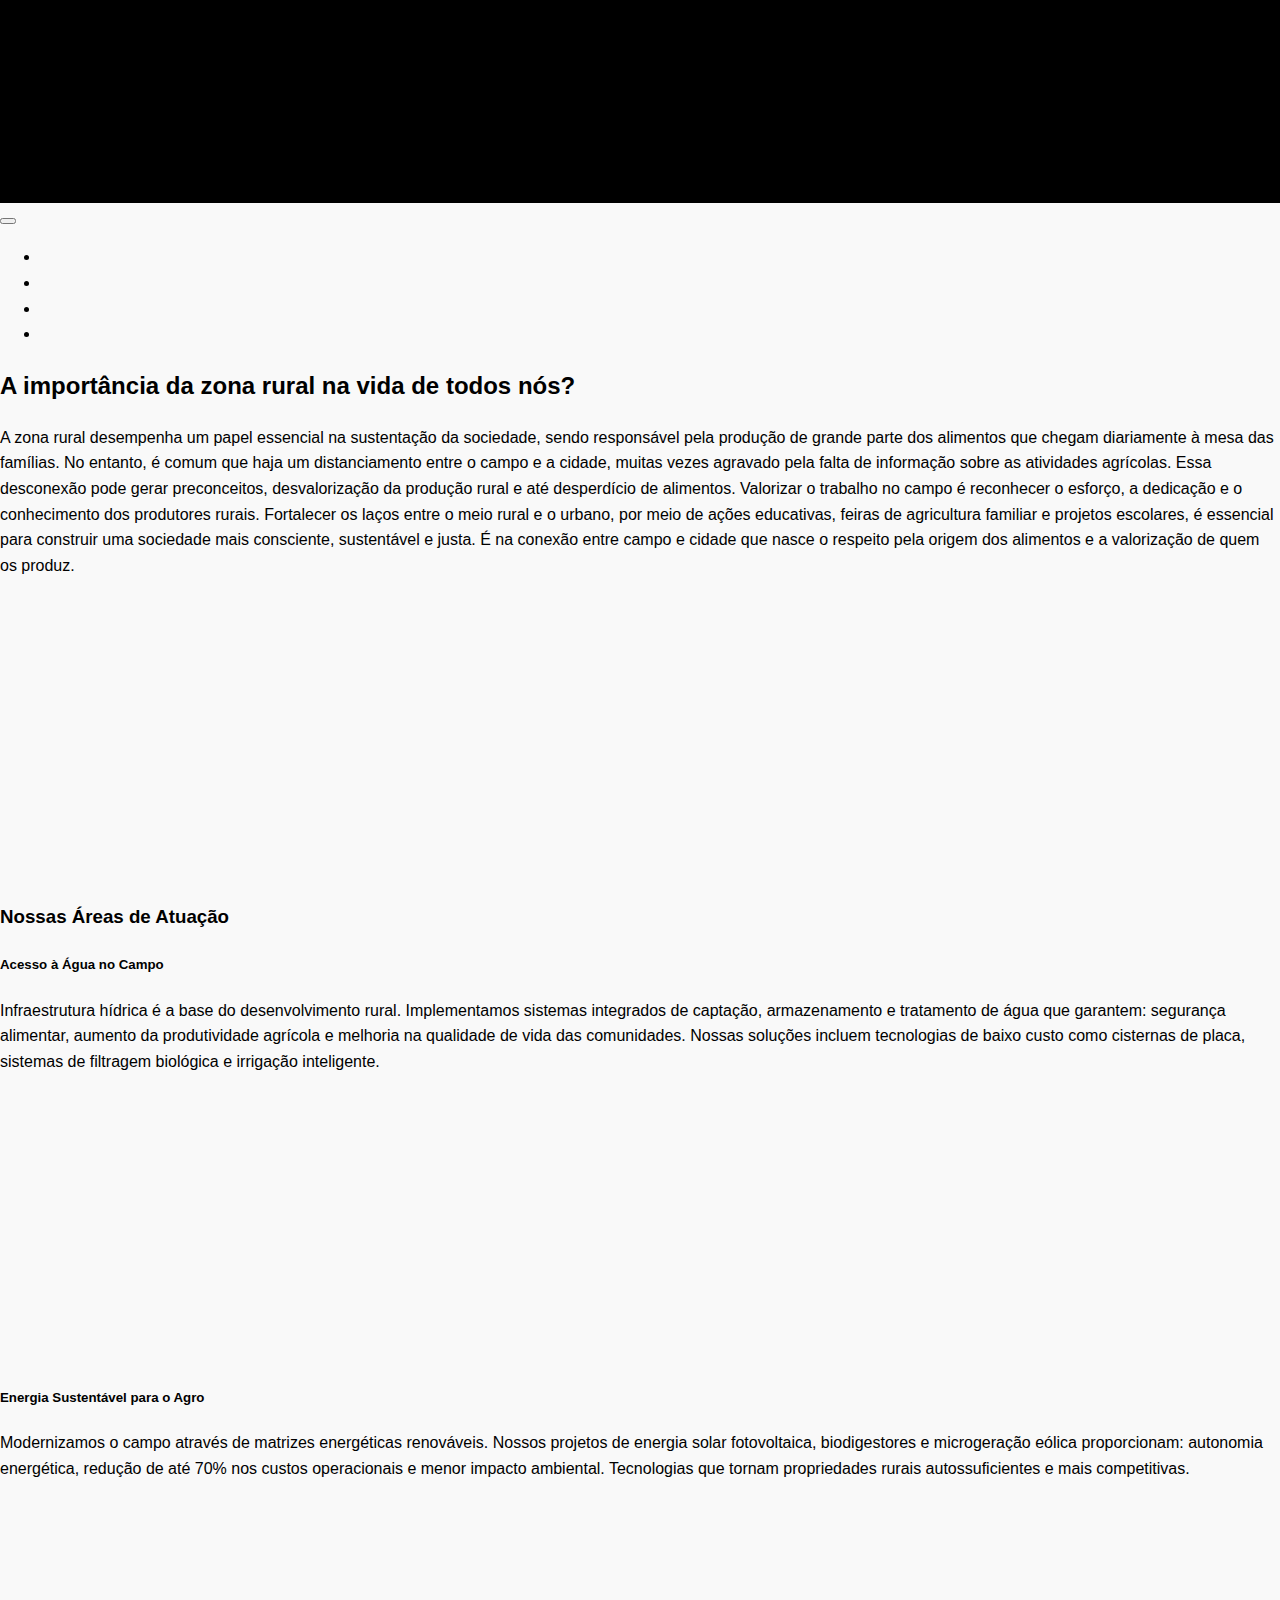
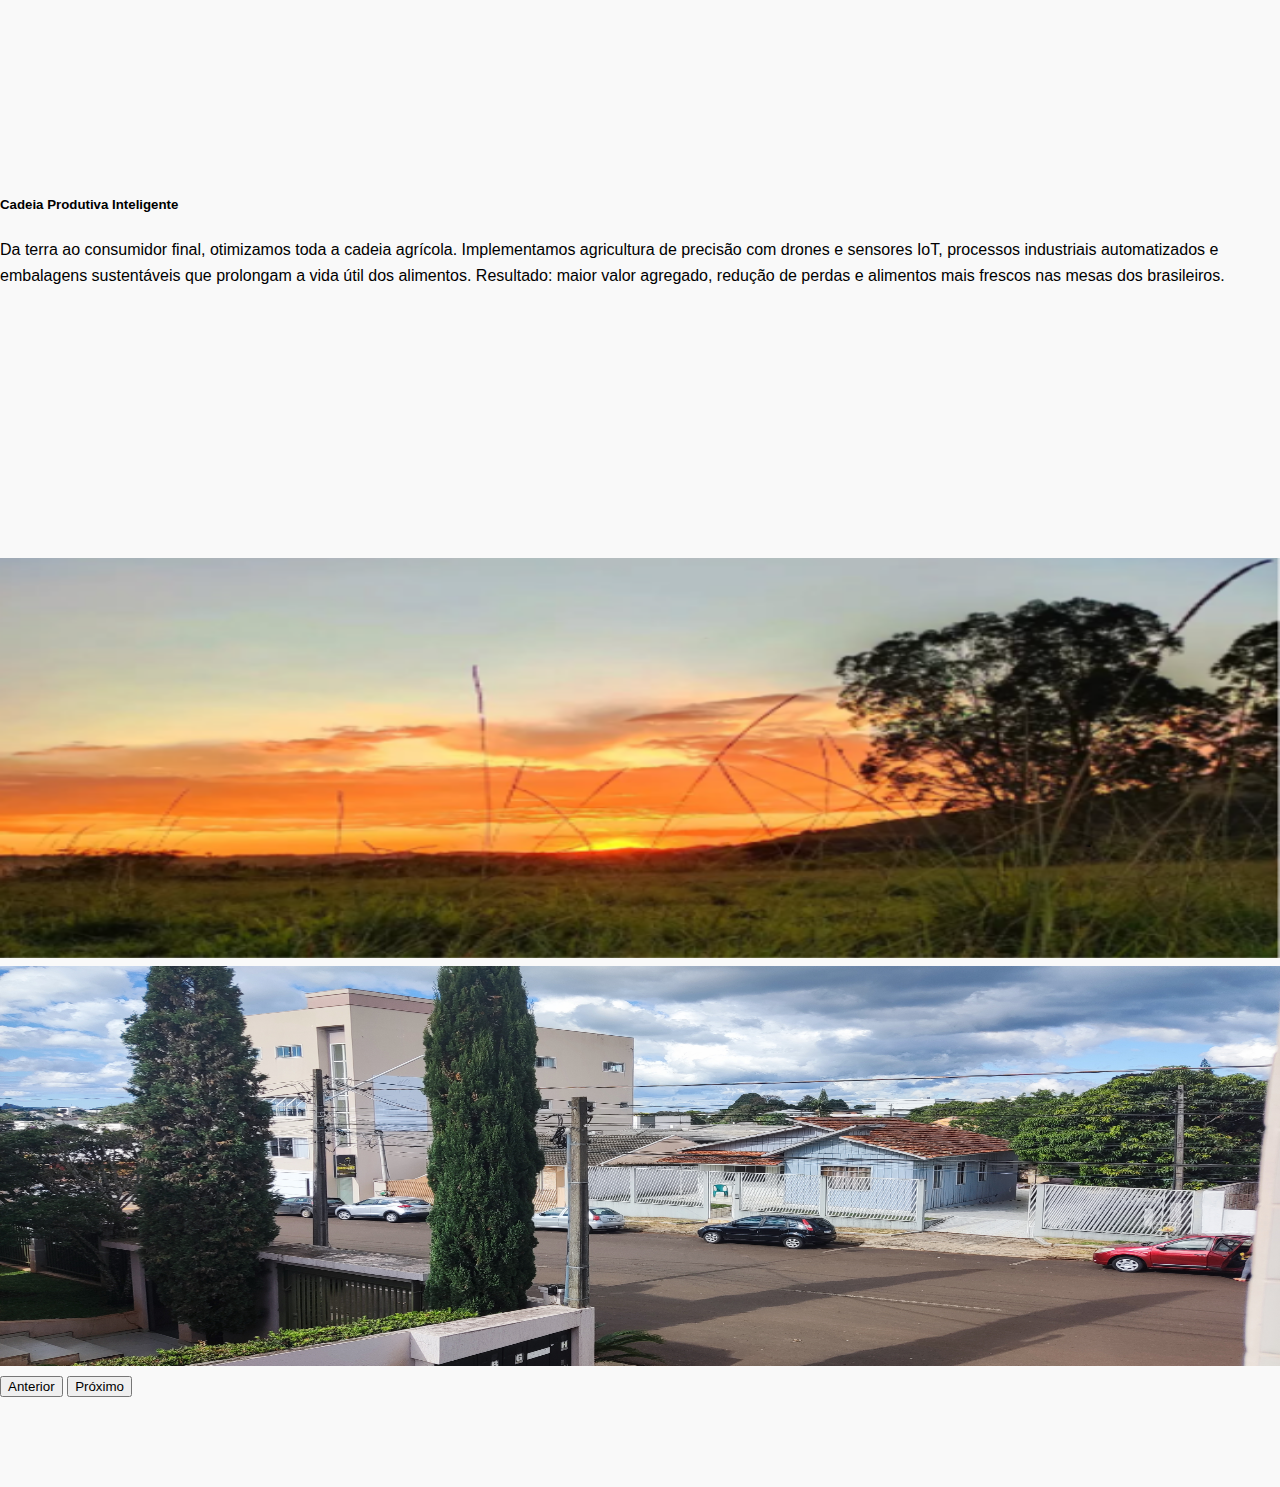
<file: index.html>
<!DOCTYPE html>
<html lang="pt-br">

<head>
    <meta charset="UTF-8">
    <meta name="viewport" content="width=device-width, initial-scale=1.0">
    <title>Agrinho 2025</title>
    <link href="https://cdn.jsdelivr.net/npm/bootstrap@5.3.5/dist/css/bootstrap.min.css" rel="stylesheet"
        integrity="sha384-SgOJa3DmI69IUzQ2PVdRZhwQ+dy64/BUtbMJw1MZ8t5HZApcHrRKUc4W0kG879m7" crossorigin="anonymous">
    <link rel="stylesheet" href="style.css">
</head>

<body>
    <!--Apresentação do tema-->
    <section class="cabecalho">
        <h1>AGRINHO 2025</h1>
        <h3>Festejando Conexão Campo Cidade</h3>
    </section>

    <!--cabeçalho do site-->
    <nav class="navbar navbar-expand-lg bg-success">
        <div class="container-fluid">
            <button class="navbar-toggler" type="button" data-bs-toggle="collapse" data-bs-target="#navbarNav"
                aria-controls="navbarNav" aria-expanded="false" aria-label="Toggle navigation">
                <span class="navbar-toggler-icon"></span>
            </button>
            <div class="collapse navbar-collapse justify-content-center" id="navbarNav">
                <ul class="navbar-nav">
                    <li class="nav-item">
                        <a class="nav-link active text-white" href="index.html">Página Inicial |</a>
                    </li>
                    <li class="nav-item">
                        <a class="nav-link text-white" href="energia.html">Energia Rural |</a>
                    </li>
                    <li class="nav-item">
                        <a class="nav-link text-white" href="agua.html">Acessibilidade à Água |</a>
                    </li>
                    <li class="nav-item">
                        <a class="nav-link text-white" href="producao.html">Produção</a>
                    </li>
                </ul>
            </div>
        </div>
    </nav>

    <!-- Primeira seção -->
    <div class="container">
        <div class="row pt-5">
            <div class="col">
                <h2>A importância da zona rural na vida de todos nós?</h2>
                <p class="alinha">A zona rural desempenha um papel essencial na sustentação da sociedade, sendo responsável pela produção de grande parte dos alimentos que chegam diariamente à mesa das famílias. No entanto, é comum que haja um distanciamento entre o campo e a cidade, muitas vezes agravado pela falta de informação sobre as atividades agrícolas. Essa desconexão pode gerar preconceitos, desvalorização da produção rural e até desperdício de alimentos.
                    Valorizar o trabalho no campo é reconhecer o esforço, a dedicação e o conhecimento dos produtores rurais. Fortalecer os laços entre o meio rural e o urbano, por meio de ações educativas, feiras de agricultura familiar e projetos escolares, é essencial para construir uma sociedade mais consciente, sustentável e justa. É na conexão entre campo e cidade que nasce o respeito pela origem dos alimentos e a valorização de quem os produz.
                </p>
            </div>
            <div class="col text-center">
                <img class="img-agro br-3" src="./assets/image/imagem_do_mato.jpeg" alt="Imagem representativa de uma plantação.">
            </div>
        </div>

        <!-- Cards em coluna -->
<div class="row pt-5 d-flex flex-column gap-4">
    <h3 class="text-center pb-3">Nossas Áreas de Atuação</h3>

    <div class="d-flex align-items-center gap-4 flex-wrap">
        <div>
            <h5>Acesso à Água no Campo</h5>
            <p>Infraestrutura hídrica é a base do desenvolvimento rural. Implementamos sistemas integrados de captação, armazenamento e tratamento de água que garantem: segurança alimentar, aumento da produtividade agrícola e melhoria na qualidade de vida das comunidades. Nossas soluções incluem tecnologias de baixo custo como cisternas de placa, sistemas de filtragem biológica e irrigação inteligente.</p>
        </div>                
        <img src="./assets/image/imagem_torneira_renab.jpg" class="img-card" alt="Sistema de reservatório de água rural com torneira, solução para comunidades agrícolas">
    </div>

    <div class="d-flex align-items-center gap-4 flex-wrap">
        <div>
            <h5>Energia Sustentável para o Agro</h5>
            <p>Modernizamos o campo através de matrizes energéticas renováveis. Nossos projetos de energia solar fotovoltaica, biodigestores e microgeração eólica proporcionam: autonomia energética, redução de até 70% nos custos operacionais e menor impacto ambiental. Tecnologias que tornam propriedades rurais autossuficientes e mais competitivas.</p>
        </div>                
        <img src="./assets/image/1747615103722.jpg" class="img-card" alt="Painéis solares instalados em área rural, gerando energia limpa para a agricultura">
    </div>

    <div class="d-flex align-items-center gap-4 flex-wrap">
        <div>
            <h5>Cadeia Produtiva Inteligente</h5>
            <p>Da terra ao consumidor final, otimizamos toda a cadeia agrícola. Implementamos agricultura de precisão com drones e sensores IoT, processos industriais automatizados e embalagens sustentáveis que prolongam a vida útil dos alimentos. Resultado: maior valor agregado, redução de perdas e alimentos mais frescos nas mesas dos brasileiros.</p>
        </div>                
        <img src="./assets/image/trigo.png" class="img-card" alt="Campo de trigo com tecnologia agrícola moderna, demonstrando produção sustentável">
    </div>
</div>

        <!-- Carrossel -->
        <div id="carouselExample" class="carousel slide pt-4 pb-3">
            <div class="carousel-inner">
                <div class="carousel-item active">
                    <img src="./assets/image/paisagem_carrossel2.png" class="img-slide d-block w-100" alt="Animação sobre energia sustentável.">
                </div>
                <div class="carousel-item">
                    <img src="./assets/image/image_ranan.jpg" class="img-slide d-block w-100" alt="Animação de painéis solares.">
                </div>
            </div>
            <button class="carousel-control-prev" type="button" data-bs-target="#carouselExample" data-bs-slide="prev">
                <span class="carousel-control-prev-icon" aria-hidden="true"></span>
                <span class="visually-hidden">Anterior</span>
            </button>
            <button class="carousel-control-next" type="button" data-bs-target="#carouselExample" data-bs-slide="next">
                <span class="carousel-control-next-icon" aria-hidden="true"></span>
                <span class="visually-hidden">Próximo</span>
            </button>
        </div>
    </div>

    <!-- Rodapé -->
    <div class="footer">
        <p class="mb-0">© Agrinho 2025 - Todos os direitos reservados. Conectando o campo à cidade com consciência.</p>
    </div>

    <script src="https://cdn.jsdelivr.net/npm/bootstrap@5.3.5/dist/js/bootstrap.bundle.min.js"
        integrity="sha384-k6d4wzSIapyDyv1kpU366/PK5hCdSbCRGRCMv+eplOQJWyd1fbcAu9OCUj5zNLiq"
        crossorigin="anonymous"></script>
</body>

</html>
</file>
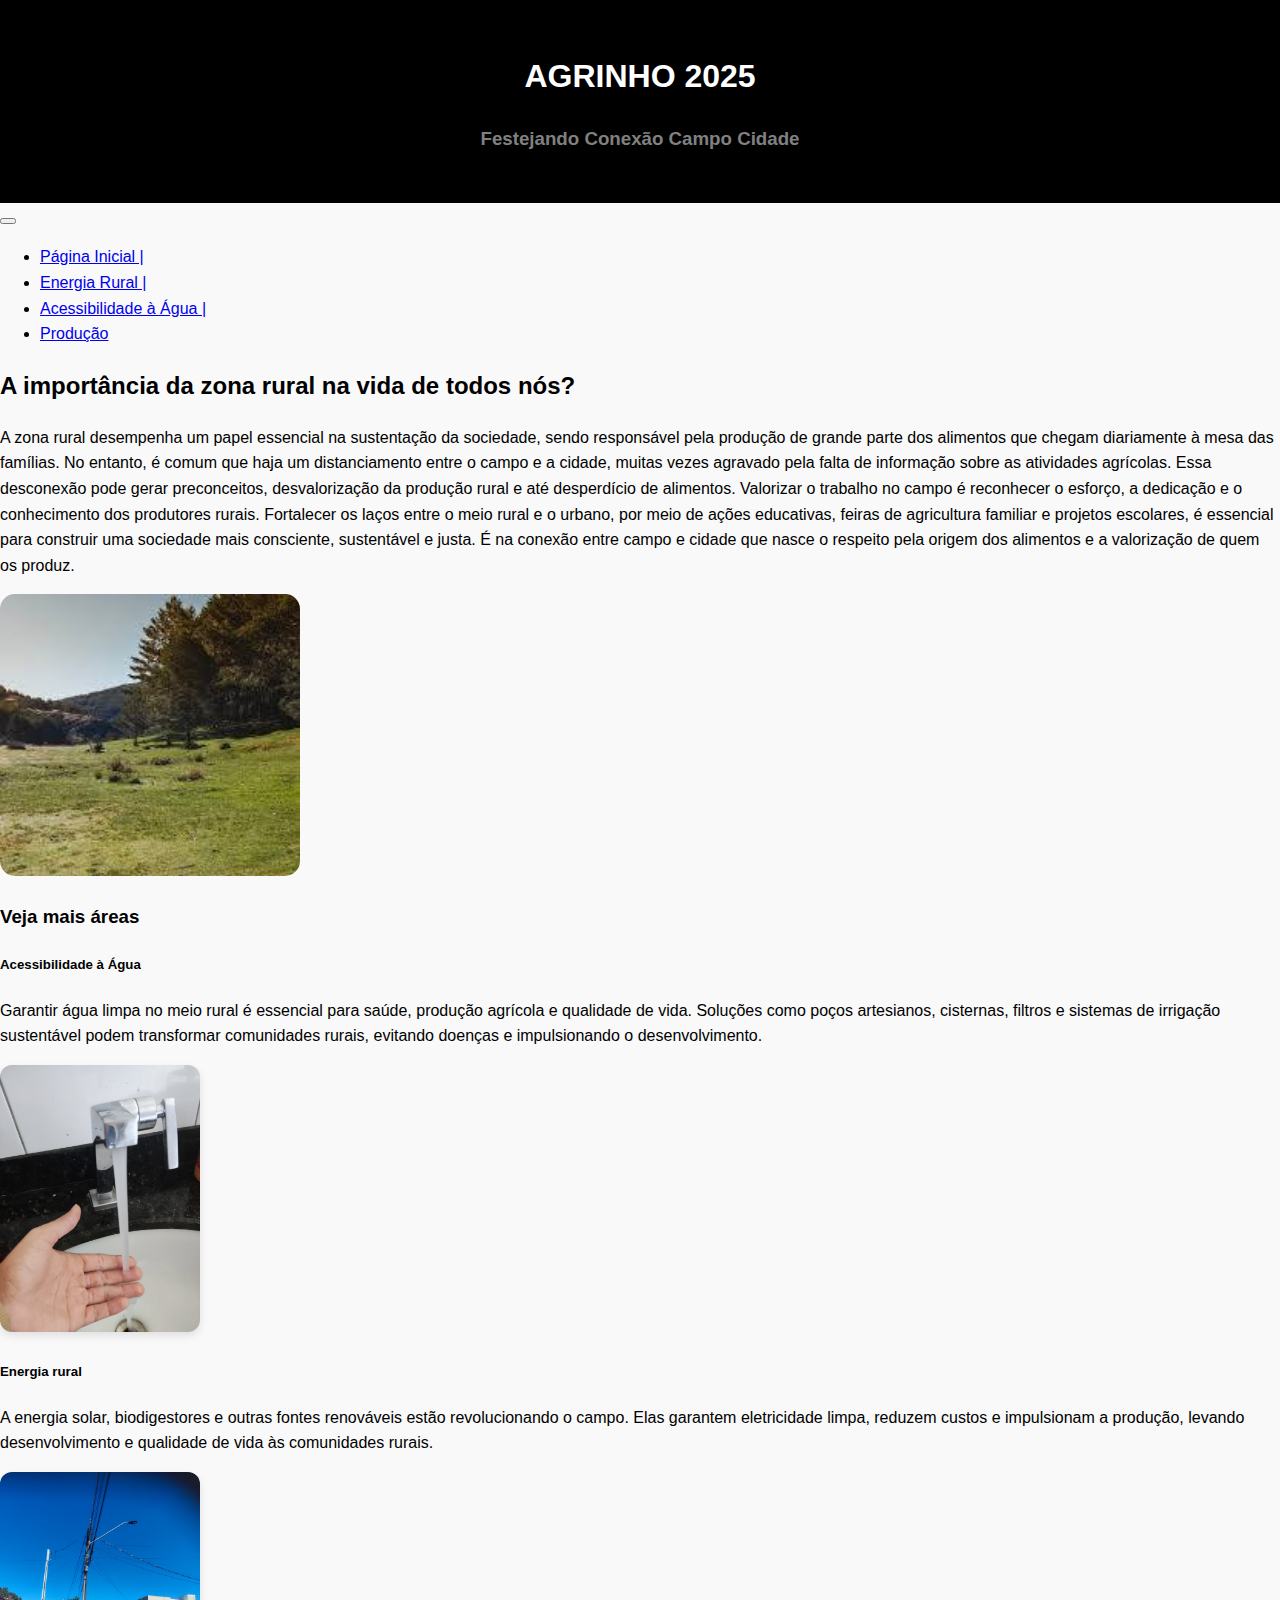
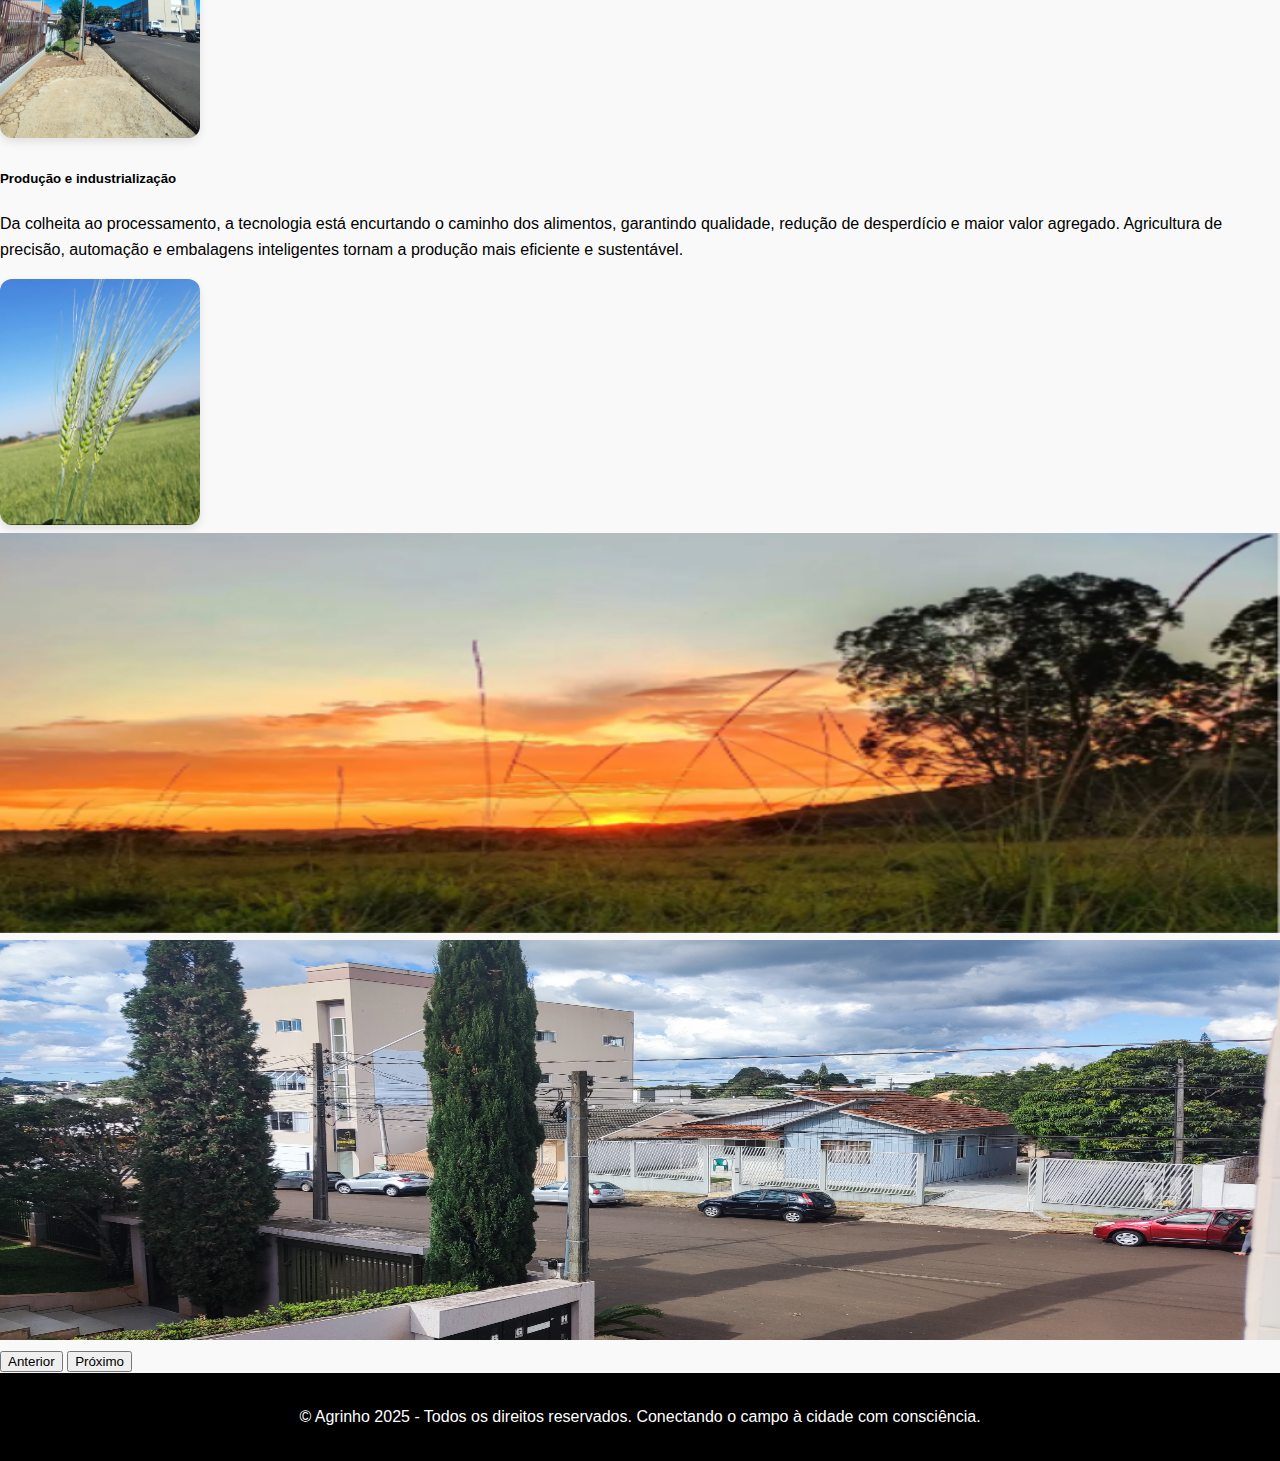
<file: renan/AULA1/index.html>
<!DOCTYPE html>
<html lang="pt-br">

<head>
    <meta charset="UTF-8">
    <meta name="viewport" content="width=device-width, initial-scale=1.0">
    <title>Agrinho 2025</title>
    <link href="https://cdn.jsdelivr.net/npm/bootstrap@5.3.5/dist/css/bootstrap.min.css" rel="stylesheet"
        integrity="sha384-SgOJa3DmI69IUzQ2PVdRZhwQ+dy64/BUtbMJw1MZ8t5HZApcHrRKUc4W0kG879m7" crossorigin="anonymous">
    <link rel="stylesheet" href="style.css">
</head>

<body>
    <!--Apresentação do tema-->
    <section class="cabecalho">
        <h1>AGRINHO 2025</h1>
        <h3>Festejando Conexão Campo Cidade</h3>
    </section>

    <!--cabeçalho do site-->
    <nav class="navbar navbar-expand-lg bg-success">
        <div class="container-fluid">
            <button class="navbar-toggler" type="button" data-bs-toggle="collapse" data-bs-target="#navbarNav"
                aria-controls="navbarNav" aria-expanded="false" aria-label="Toggle navigation">
                <span class="navbar-toggler-icon"></span>
            </button>
            <div class="collapse navbar-collapse justify-content-center" id="navbarNav">
                <ul class="navbar-nav">
                    <li class="nav-item">
                        <a class="nav-link active text-white" href="index.html">Página Inicial |</a>
                    </li>
                    <li class="nav-item">
                        <a class="nav-link text-white" href="energia.html">Energia Rural |</a>
                    </li>
                    <li class="nav-item">
                        <a class="nav-link text-white" href="agua.html">Acessibilidade à Água |</a>
                    </li>
                    <li class="nav-item">
                        <a class="nav-link text-white" href="producao.html">Produção</a>
                    </li>
                </ul>
            </div>
        </div>
    </nav>

    <!-- Primeira seção -->
    <div class="container">
        <div class="row pt-5">
            <div class="col">
                <h2>A importância da zona rural na vida de todos nós?</h2>
                <p class="alinha">A zona rural desempenha um papel essencial na sustentação da sociedade, sendo responsável pela produção de grande parte dos alimentos que chegam diariamente à mesa das famílias. No entanto, é comum que haja um distanciamento entre o campo e a cidade, muitas vezes agravado pela falta de informação sobre as atividades agrícolas. Essa desconexão pode gerar preconceitos, desvalorização da produção rural e até desperdício de alimentos.
                    Valorizar o trabalho no campo é reconhecer o esforço, a dedicação e o conhecimento dos produtores rurais. Fortalecer os laços entre o meio rural e o urbano, por meio de ações educativas, feiras de agricultura familiar e projetos escolares, é essencial para construir uma sociedade mais consciente, sustentável e justa. É na conexão entre campo e cidade que nasce o respeito pela origem dos alimentos e a valorização de quem os produz.
                </p>
            </div>
            <div class="col text-center">
                <img class="img-agro br-3" src="./assets/image/imagem_do_mato.jpeg" alt="Imagem representativa de uma plantação.">
            </div>
        </div>

        <!-- Cards em coluna -->
        <div class="row pt-5 d-flex flex-column gap-4">
            <h3 class="text-center pb-3">Veja mais áreas</h3>

            <div class="d-flex align-items-center gap-4 flex-wrap">
                <div>
                    <h5>Acessibilidade à Água</h5>
                    <p>Garantir água limpa no meio rural é essencial para saúde, produção agrícola e qualidade de vida. Soluções como poços artesianos, cisternas, filtros e sistemas de irrigação sustentável podem transformar comunidades rurais, evitando doenças e impulsionando o desenvolvimento.</p>

                </div>                
                <img src="./assets/image/imagem_torneira_renab.jpg" class="img-card" alt="Imagem de reservatório de água.">

            </div>

            <div class="d-flex align-items-center gap-4 flex-wrap">
                <div>
                    <h5>Energia rural</h5>
                    <p>A energia solar, biodigestores e outras fontes renováveis estão revolucionando o campo. Elas garantem eletricidade limpa, reduzem custos e impulsionam a produção, levando desenvolvimento e qualidade de vida às comunidades rurais.</p>

                </div>                
                <img src="./assets/image/1747615103722.jpg" class="img-card" alt="Painéis solares no campo.">

            </div>

            <div class="d-flex align-items-center gap-4 flex-wrap">
                <div>
                    <h5>Produção e industrialização</h5>
                    <p>Da colheita ao processamento, a tecnologia está encurtando o caminho dos alimentos, garantindo qualidade, redução de desperdício e maior valor agregado. Agricultura de precisão, automação e embalagens inteligentes tornam a produção mais eficiente e sustentável.</p>

                </div>                
                <img src="./assets/image/trigo.png" class="img-card" alt="Plantação agrícola no campo.">

            </div>
        </div>

        <!-- Carrossel -->
        <div id="carouselExample" class="carousel slide pt-4 pb-3">
            <div class="carousel-inner">
                <div class="carousel-item active">
                    <img src="./assets/image/paisagem_carrossel2.png" class="img-slide d-block w-100" alt="Animação sobre energia sustentável.">
                </div>
                <div class="carousel-item">
                    <img src="./assets/image/image_ranan.jpg" class="img-slide d-block w-100" alt="Animação de painéis solares.">
                </div>
            </div>
            <button class="carousel-control-prev" type="button" data-bs-target="#carouselExample" data-bs-slide="prev">
                <span class="carousel-control-prev-icon" aria-hidden="true"></span>
                <span class="visually-hidden">Anterior</span>
            </button>
            <button class="carousel-control-next" type="button" data-bs-target="#carouselExample" data-bs-slide="next">
                <span class="carousel-control-next-icon" aria-hidden="true"></span>
                <span class="visually-hidden">Próximo</span>
            </button>
        </div>
    </div>

    <!-- Rodapé -->
    <div class="footer">
        <p class="mb-0">© Agrinho 2025 - Todos os direitos reservados. Conectando o campo à cidade com consciência.</p>
    </div>

    <script src="https://cdn.jsdelivr.net/npm/bootstrap@5.3.5/dist/js/bootstrap.bundle.min.js"
        integrity="sha384-k6d4wzSIapyDyv1kpU366/PK5hCdSbCRGRCMv+eplOQJWyd1fbcAu9OCUj5zNLiq"
        crossorigin="anonymous"></script>
</body>

</html>
</file>
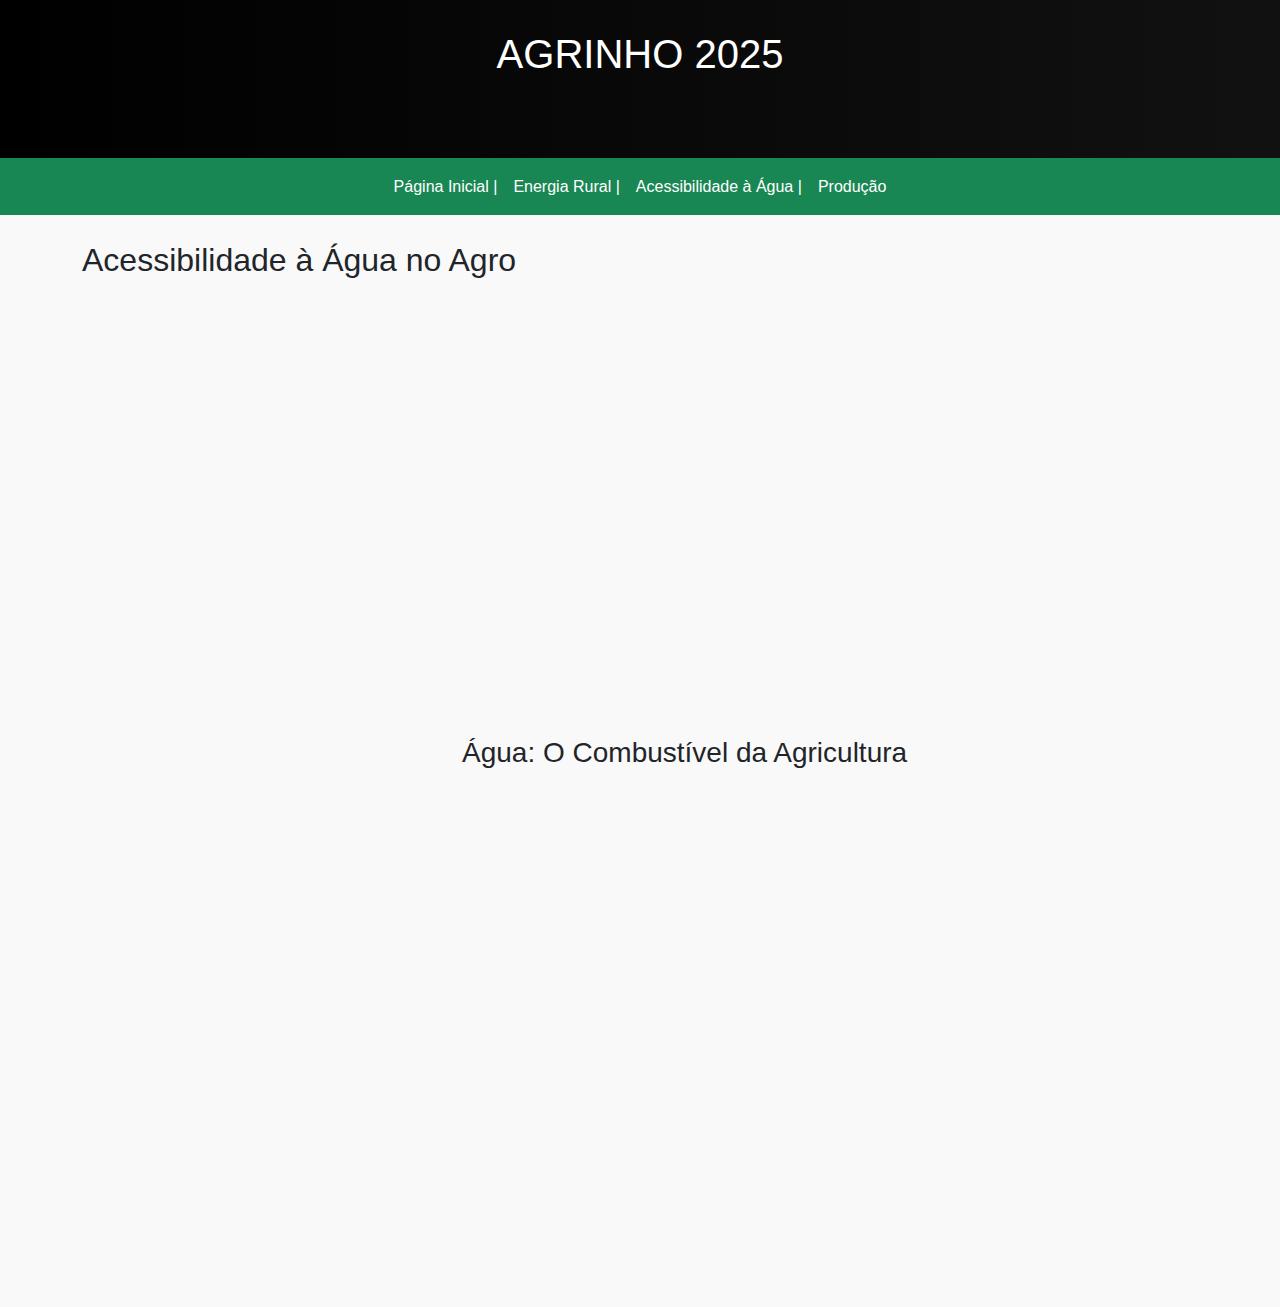
<file: agua.html>
<!DOCTYPE html>
<html lang="pt-br">

<head>
    <meta charset="UTF-8" />
    <meta name="viewport" content="width=device-width, initial-scale=1" />
    <title>Acessibilidade à Água</title>
    <link href="https://cdn.jsdelivr.net/npm/bootstrap@5.3.5/dist/css/bootstrap.min.css" rel="stylesheet"
        crossorigin="anonymous" />
    <link rel="stylesheet" href="agua.css" />
</head>

<body>
    <!-- Cabeçalho -->
    <section class="cabecalho">
        <h1>AGRINHO 2025</h1>
        <h3>Festejando Conexão Campo Cidade</h3>
    </section>

    <!-- Navegação -->
    <nav class="navbar navbar-expand-lg bg-success">
        <div class="container-fluid">
            <button class="navbar-toggler" type="button" data-bs-toggle="collapse" data-bs-target="#navbarNav">
                <span class="navbar-toggler-icon"></span>
            </button>
            <div class="collapse navbar-collapse justify-content-center" id="navbarNav">
                <ul class="navbar-nav">
                    <li class="nav-item">
                        <a class="nav-link active text-white" href="index.html">Página Inicial |</a>
                    </li>
                    <li class="nav-item">
                        <a class="nav-link text-white" href="energia.html">Energia Rural |</a>
                    </li>
                    <li class="nav-item">
                        <a class="nav-link text-white" href="agua.html">Acessibilidade à Água |</a>
                    </li>
                    <li class="nav-item">
                        <a class="nav-link text-white" href="producao.html">Produção</a>
                    </li>
                </ul>
            </div>
        </div>
    </nav>

    <!-- Seção Principal: Texto + Imagem -->
    <div class="container mt-4">
        <div class="row align-items-center gx-5"> <!-- gx-5 adiciona espaçamento horizontal entre colunas -->
            <div class="col-md-7"> <!-- Aumentei para 7 colunas -->
                <h2 class="mb-4">Acessibilidade à Água no Agro</h2>
                <div class="d-flex flex-column gap-3">
                    <div class="benefit-card">
                        <h5 class="text-success">✅ AUMENTO DA PRODUTIVIDADE</h5>
                        <ul class="ps-3 mb-0">
                            <li>Irrigação de precisão para maior rendimento</li>
                            <li>Hidratação animal controlada por sensores</li>
                            <li>Processos agroindustriais otimizados</li>
                        </ul>
                    </div>
                    
                    <div class="benefit-card">
                        <h5 class="text-success">✅ SUSTENTABILIDADE</h5>
                        <ul class="ps-3 mb-0">
                            <li>Gestão inteligente de recursos hídricos</li>
                            <li>Tecnologias que reduzem desperdício em até 40%</li>
                            <li>Agricultura adaptada às mudanças climáticas</li>
                        </ul>
                    </div>
                    
                    <div class="benefit-card">
                        <h5 class="text-success">✅ DESENVOLVIMENTO RURAL</h5>
                        <ul class="ps-3 mb-0">
                            <li>Melhoria do IDH em comunidades agrícolas</li>
                            <li>Fixação de mão-de-obra qualificada</li>
                            <li>Geração de emprego e renda local</li>
                        </ul>
                    </div>
                </div>
            </div>
            
            <div class="col-md-5 text-center"> <!-- Reduzi para 5 colunas -->
                <img src="./assets/image/imagem_torneira_renab.jpg" class="img-fluid rounded-3 shadow" 
                     style="max-width: 320px; border: 3px solid #e9ecef;" 
                     alt="Sistema de abastecimento de água rural com torneira moderna" />
            </div>
        </div>
    </div>

    <!-- Seção: Importância para o plantio -->
    <div class="container mt-5 pt-4">
        <div class="row align-items-center gx-4">
            <div class="col-md-4 text-center mb-4 mb-md-0"> <!-- Imagem mais próxima -->
                <img src="./assets/image/trigo.png" class="img-fluid rounded-3 shadow" 
                     style="max-width: 280px; border: 3px solid #e9ecef;" 
                     alt="Plantação de trigo com sistema de irrigação eficiente" />
            </div>
            
            <div class="col-md-8">
                <h3 class="mb-3">Água: O Combustível da Agricultura</h3>
                <div class="plantio-content">
                    <div class="mb-4">
                        <h5 class="text-primary">🌱 FUNÇÕES VITAIS</h5>
                        <ul>
                            <li><strong>Ciclo nutricional:</strong> Transporte de minerais do solo para as plantas</li>
                            <li><strong>Fotossíntese:</strong> Matéria-prima para conversão em energia</li>
                            <li><strong>Regulação térmica:</strong> Controle da temperatura foliar</li>
                            <li><strong>Estrutura celular:</strong> Mantém a rigidez dos tecidos vegetais</li>
                        </ul>
                    </div>
                    
                    <div class="mb-4">
                        <h5 class="text-primary">⚠️ RISCOS DA MÁ GESTÃO</h5>
                        <ul>
                            <li>Perdas de até 70% na produtividade durante secas</li>
                            <li>Salinização do solo por irrigação inadequada</li>
                            <li>Proliferação de doenças em excesso hídrico</li>
                        </ul>
                    </div>
                    
                    <div>
                        <h5 class="text-primary">💡 SOLUÇÕES INTELIGENTES</h5>
                        <ul>
                            <li>Sensores de umidade com IoT para irrigação precisa</li>
                            <li>Cultivares adaptados ao déficit hídrico</li>
                            <li>Sistemas de captação de água de chuva</li>
                        </ul>
                    </div>
                </div>
            </div>
        </div>
    </div>

    <!-- Rodapé -->
    <footer class="footer mt-5 py-3 bg-dark text-white">
        <div class="container text-center">
            <p class="mb-0">© Agrinho 2025 - Todos os direitos reservados. Conectando o campo à cidade com consciência.</p>
        </div>
    </footer>

    <script src="https://cdn.jsdelivr.net/npm/bootstrap@5.3.5/dist/js/bootstrap.bundle.min.js" crossorigin="anonymous"></script>
</body>
</html>
</file>
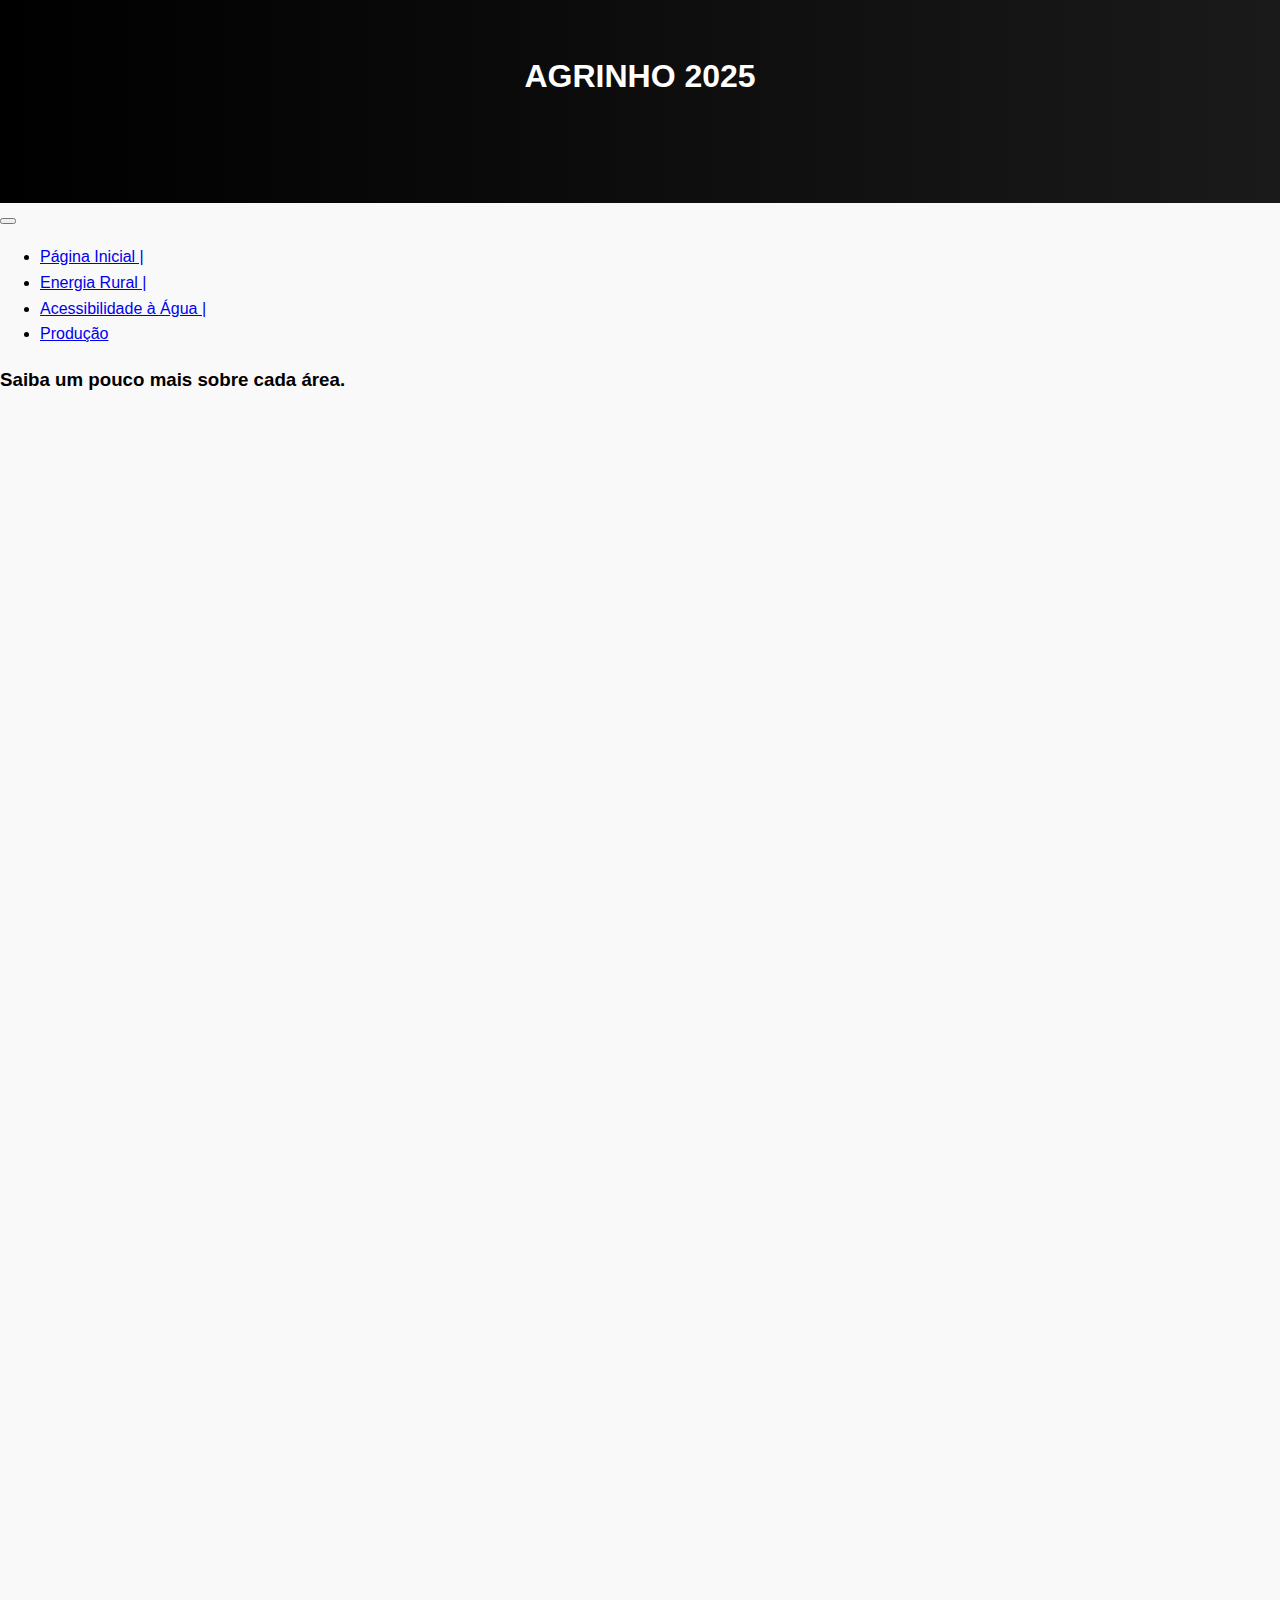
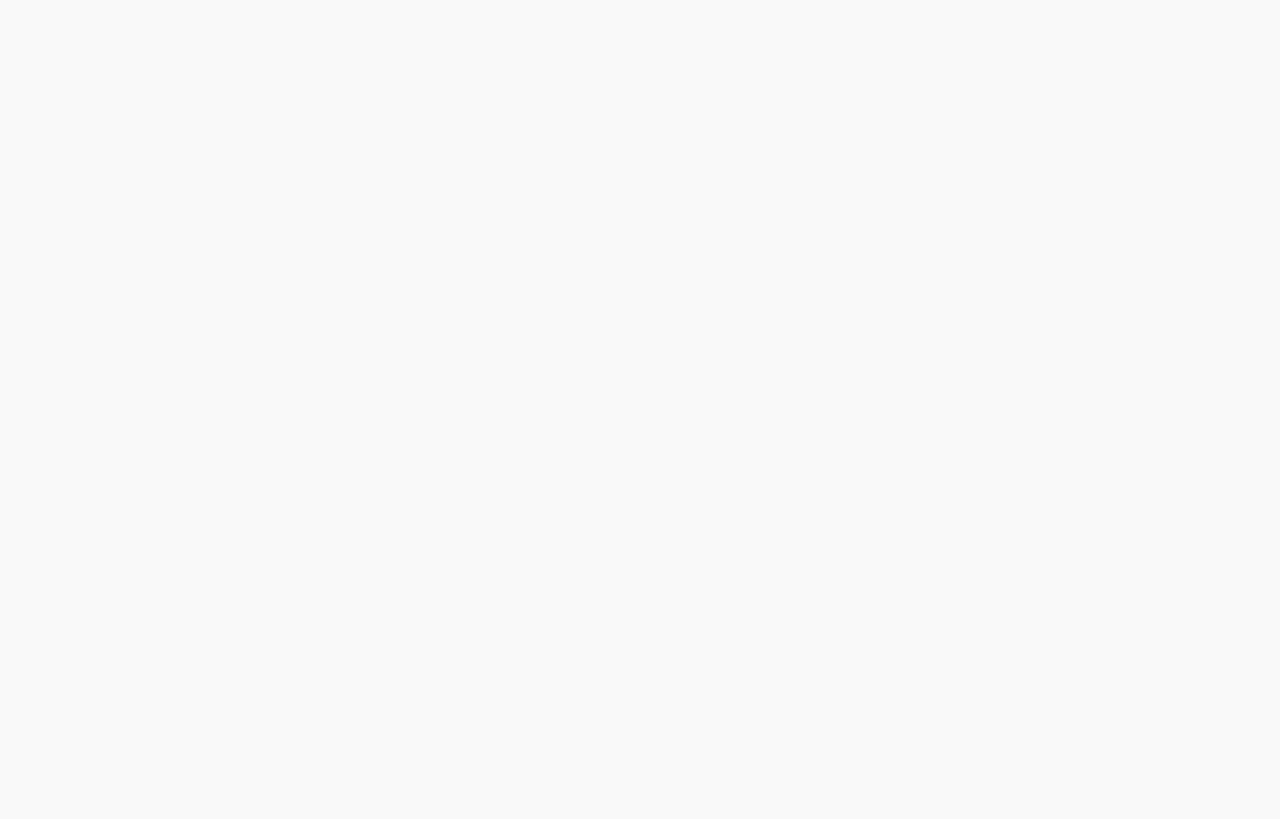
<file: producao.html>
<!DOCTYPE html>
<html lang="pt-br">

<head>
    <meta charset="UTF-8">
    <meta name="viewport" content="width=device-width, initial-scale=1.0">
    <title>Agrinho 2025</title>
    <link href="https://cdn.jsdelivr.net/npm/bootstrap@5.3.5/dist/css/bootstrap.min.css" rel="stylesheet"
        integrity="sha384-SgOJa3DmI69IUzQ2PVdRZhwQ+dy64/BUtbMJw1MZ8t5HZApcHrRKUc4W0kG879m7" crossorigin="anonymous">
    <link rel="stylesheet" href="producao.css">
</head>

<body>
    <!--Apresentação do tema-->
    <section class="cabecalho">
        <h1>AGRINHO 2025</h1>
        <h3>Festejando Conexão Campo Cidade</h3>
    </section>

    <!--cabeçalho do site-->
    <nav class="navbar navbar-expand-lg bg-success">
        <div class="container-fluid">
            <button class="navbar-toggler" type="button" data-bs-toggle="collapse" data-bs-target="#navbarNav"
                aria-controls="navbarNav" aria-expanded="false" aria-label="Toggle navigation">
                <span class="navbar-toggler-icon"></span>
            </button>
            <div class="collapse navbar-collapse justify-content-center" id="navbarNav">
                <ul class="navbar-nav">
                    <li class="nav-item">
                        <a class="nav-link active text-white" href="index.html">Página Inicial |</a>
                    </li>
                    <li class="nav-item">
                        <a class="nav-link text-white" href="energia.html">Energia Rural |</a>
                    </li>
                    <li class="nav-item">
                        <a class="nav-link text-white" href="agua.html">Acessibilidade à Água |</a>
                    </li>
                    <li class="nav-item">
                        <a class="nav-link text-white" href="producao.html">Produção</a>
                    </li>
                </ul>
            </div>
        </div>
    </nav>

<!-- Cards em linha com imagem à esquerda -->
<div class="row pt-5">
    <h3 class="text-center pb-3">Saiba um pouco mais sobre cada área.</h3>

    <!-- Card 1 -->
<div class="row align-items-center mb-4">
    <div class="col-md-3 text-center">
        <img src="./assets/image/poste.jpg" class="img-card" alt="Imagem de reservatório de água.">
    </div>
    <div class="col-md-9">
        <h5>⚡ Energia no Agro: A Força que Move o Campo</h5>
        <p>
            A energia é a potência invisível que mantém o agro pulsando.<br>

            Com soluções limpas e inteligentes como:<br>

            ☀️ Energia solar,<br>
            🌱 Biomassa,<br>
            🌬️ Energia eólica,<br>

            o campo está se tornando mais autônomo, produtivo e sustentável.<br>

            🔧 Da irrigação automatizada ao bombeamento de água,<br>
            🥬 do processamento à armazenagem de alimentos —<br>
            a energia renovável reduz custos, aumenta a eficiência e protege o planeta.<br>

            Energia limpa = Agro forte + Futuro garantido.<br>
            No agro moderno, quem investe em energia, colhe resultados.
        </p>
    </div>
</div>


    <!-- Card 2 -->
<div class="row align-items-center mb-4">
    <div class="col-md-3 text-center">
        <img src="./assets/image/imagem_torneira_renab.jpg" class="img-card" alt="Painéis solares no campo.">
    </div>
    <div class="col-md-9">
        <h5>💧 Água: O Verdadeiro Ouro da Produção Agropecuária</h5>
        <p>
            Sem água, não existe agro. Esse recurso vital move toda a cadeia produtiva, do cultivo à criação animal.
            <br><br>

            ✅ Irrigação eficiente,<br>
            ✅ Reúso inteligente,<br>
            ✅ Captação da água da chuva —<br>
            são práticas que transformam escassez em abundância e garantem produção contínua o ano inteiro.
            <br><br>

            Gerir bem a água não é escolha — é sobrevivência.<br>
            👉 Significa mais produtividade,<br>
            👉 menos desperdício,<br>
            👉 e um futuro sustentável no campo.
            <br><br>

            <strong>Água é poder. Água é colheita. Água é vida.</strong><br>
            <strong>Quem domina a água, domina a produção.</strong>
        </p>
    </div>
</div>


    <!-- Card 3 -->
    <div class="row align-items-center mb-4">
        <div class="col-md-3 text-center">
            <img src="./assets/image/trigo.png" class="img-card" alt="Plantação agrícola no campo.">
        </div>
<div class="col-md-9">
    <h5>Do Campo à Cidade: A Viagem dos Alimentos</h5>
    <p>
        Do Campo à Cidade: A Viagem dos Alimentos<br><br>

        Da colheita ao supermercado, os alimentos passam por uma cadeia eficiente:<br>
        • Transporte rápido (caminhões refrigerados e logística inteligente)<br>
        • Processamento seguro (higiene e embalagens que conservam)<br>
        • Distribuição estratégica (centrais de abastecimento e mercados locais)<br><br>

        Tecnologia e planejamento garantem que produtos frescos e de qualidade chegam à sua mesa.<br>
        Agro eficiente = comida fresca todo dia!
    </p>

</div>

    </div>
</div>



    <!-- Rodapé -->
    <div class="footer">
        <p class="mb-0">© Agrinho 2025 - Todos os direitos reservados. Conectando o campo à cidade com consciência.</p>
    </div>

    <script src="https://cdn.jsdelivr.net/npm/bootstrap@5.3.5/dist/js/bootstrap.bundle.min.js"
        integrity="sha384-k6d4wzSIapyDyv1kpU366/PK5hCdSbCRGRCMv+eplOQJWyd1fbcAu9OCUj5zNLiq"
        crossorigin="anonymous"></script>
</body>

</html>
</file>
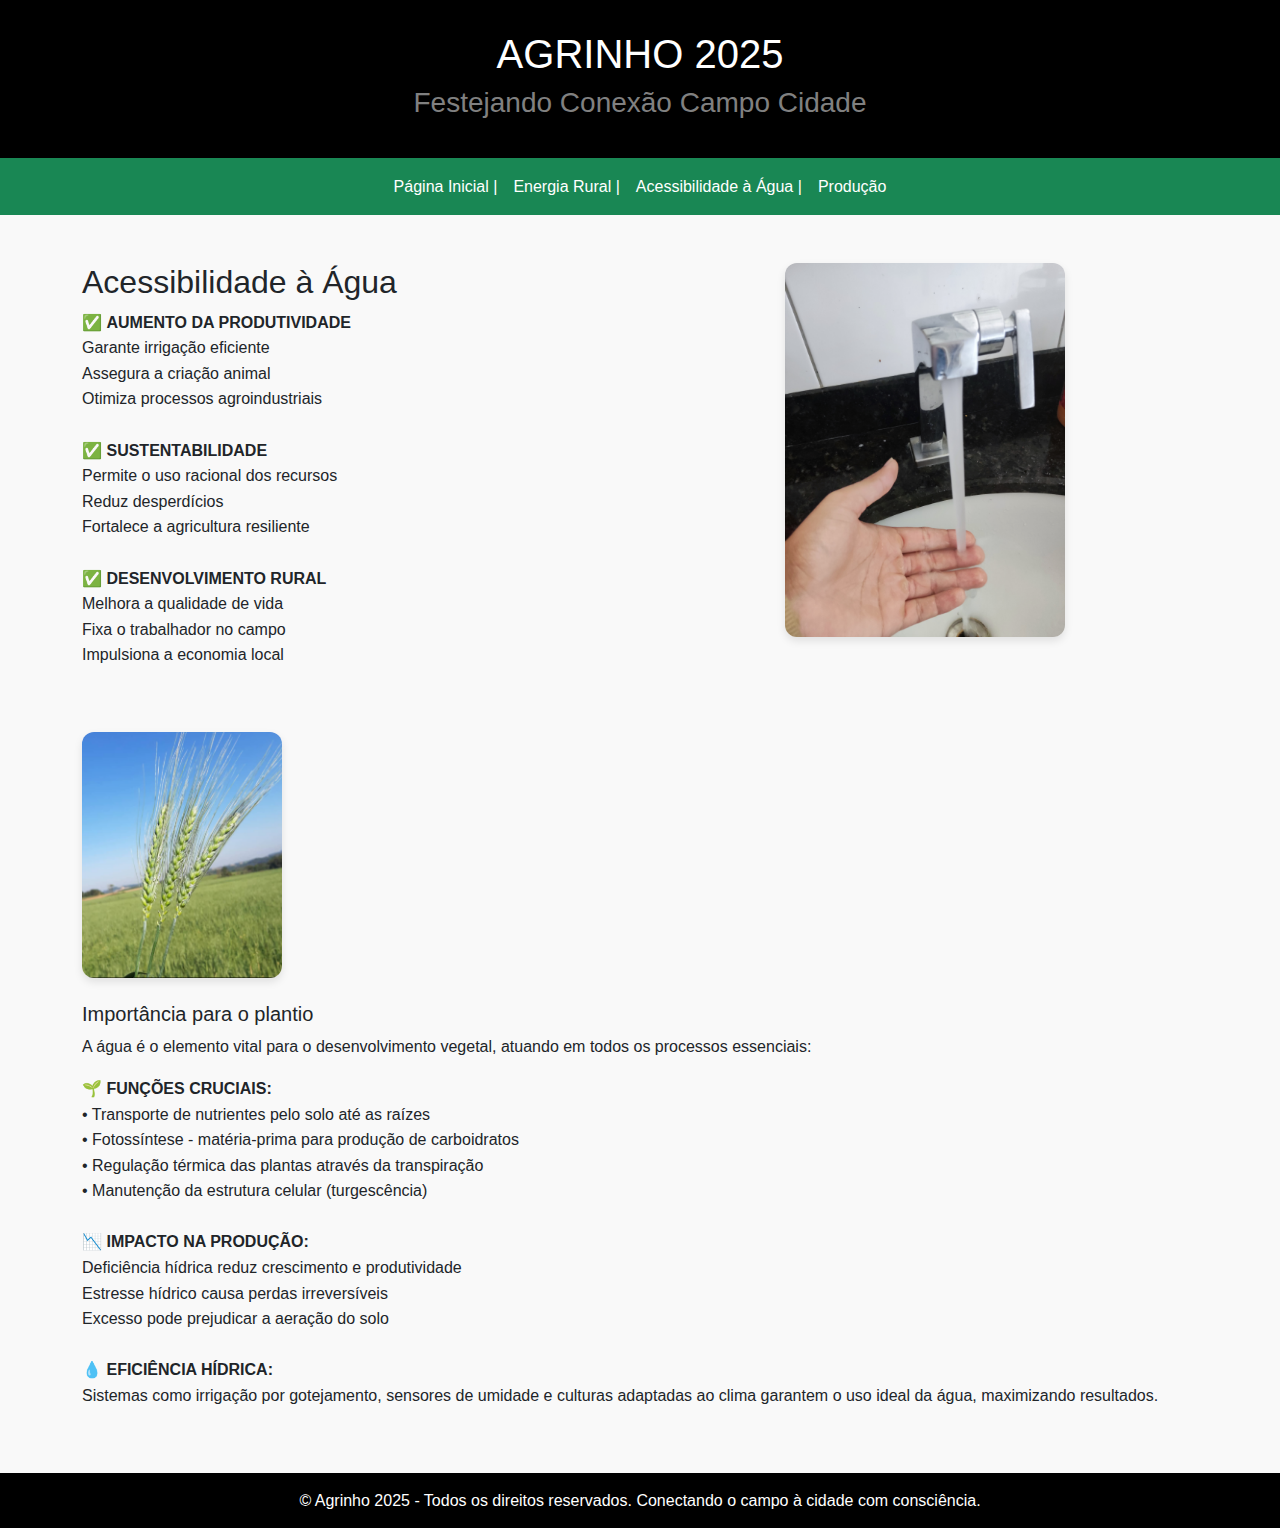
<file: renan/AULA1/agua.html>
<!DOCTYPE html>
<html lang="pt-br">

<head>
    <meta charset="UTF-8" />
    <meta name="viewport" content="width=device-width, initial-scale=1" />
    <title>Acessibilidade à Água</title>
    <link href="https://cdn.jsdelivr.net/npm/bootstrap@5.3.5/dist/css/bootstrap.min.css" rel="stylesheet"
        crossorigin="anonymous" />
    <link rel="stylesheet" href="agua.css" />
</head>

<body>
    <!-- Cabeçalho -->
    <section class="cabecalho">
        <h1>AGRINHO 2025</h1>
        <h3>Festejando Conexão Campo Cidade</h3>
    </section>

    <!-- Navegação -->
    <nav class="navbar navbar-expand-lg bg-success">
        <div class="container-fluid">
            <button class="navbar-toggler" type="button" data-bs-toggle="collapse" data-bs-target="#navbarNav">
                <span class="navbar-toggler-icon"></span>
            </button>
            <div class="collapse navbar-collapse justify-content-center" id="navbarNav">
                <ul class="navbar-nav">
                    <li class="nav-item">
                        <a class="nav-link active text-white" href="index.html">Página Inicial |</a>
                    </li>
                    <li class="nav-item">
                        <a class="nav-link text-white" href="energia.html">Energia Rural |</a>
                    </li>
                    <li class="nav-item">
                        <a class="nav-link text-white" href="agua.html">Acessibilidade à Água |</a>
                    </li>
                    <li class="nav-item">
                        <a class="nav-link text-white" href="producao.html">Produção</a>
                    </li>
                </ul>
            </div>
        </div>
    </nav>



    <!-- Seção: Texto + Imagem Energia Rural -->
<div class="container">
    <div class="row pt-5">
        <div class="col-md-6">
            <h2>Acessibilidade à Água</h2>
            <p class="alinha-justificado">
                ✅ <strong>AUMENTO DA PRODUTIVIDADE</strong><br>
                Garante irrigação eficiente<br>
                Assegura a criação animal<br>
                Otimiza processos agroindustriais<br><br>

                ✅ <strong>SUSTENTABILIDADE</strong><br>
                Permite o uso racional dos recursos<br>
                Reduz desperdícios<br>
                Fortalece a agricultura resiliente<br><br>

                ✅ <strong>DESENVOLVIMENTO RURAL</strong><br>
                Melhora a qualidade de vida<br>
                Fixa o trabalhador no campo<br>
                Impulsiona a economia local
            </p>
        </div>
        <div class="col-md-6 text-center">
            <img src="./assets/image/imagem_torneira_renab.jpg" class="img-card-esquerda" alt="Imagem de energia no campo" />
        </div>
    </div>
</div>

<!-- Seção: Importância para o plantio (imagem à esquerda, texto alinhado ao topo) -->
<div class="container pt-5">
    <div class="d-flex align-items-start flex-wrap gap-4">
        <!-- Imagem -->
        <img src="./assets/image/trigo.png" class="img-card" style="max-width: 200px;" alt="Importância do plantio" />

        <!-- Texto -->
        <div class="texto-plantio">
            <h5>Importância para o plantio</h5>
            <p>
                A água é o elemento vital para o desenvolvimento vegetal, atuando em todos os processos essenciais:
            </p>

            <p>
                🌱 <strong>FUNÇÕES CRUCIAIS:</strong><br>
                • Transporte de nutrientes pelo solo até as raízes<br>
                • Fotossíntese - matéria-prima para produção de carboidratos<br>
                • Regulação térmica das plantas através da transpiração<br>
                • Manutenção da estrutura celular (turgescência)<br><br>

                📉 <strong>IMPACTO NA PRODUÇÃO:</strong><br>
                Deficiência hídrica reduz crescimento e produtividade<br>
                Estresse hídrico causa perdas irreversíveis<br>
                Excesso pode prejudicar a aeração do solo<br><br>

                💧 <strong>EFICIÊNCIA HÍDRICA:</strong><br>
                Sistemas como irrigação por gotejamento, sensores de umidade e culturas adaptadas ao clima garantem o uso ideal da água, maximizando resultados.
            </p>
        </div>
    </div>
</div>




    <!-- Rodapé -->
    <footer class="footer mt-5">
        <p class="mb-0">© Agrinho 2025 - Todos os direitos reservados. Conectando o campo à cidade com consciência.</p>
    </footer>

    <script src="https://cdn.jsdelivr.net/npm/bootstrap@5.3.5/dist/js/bootstrap.bundle.min.js" crossorigin="anonymous"></script>
</body>

</html>
</file>
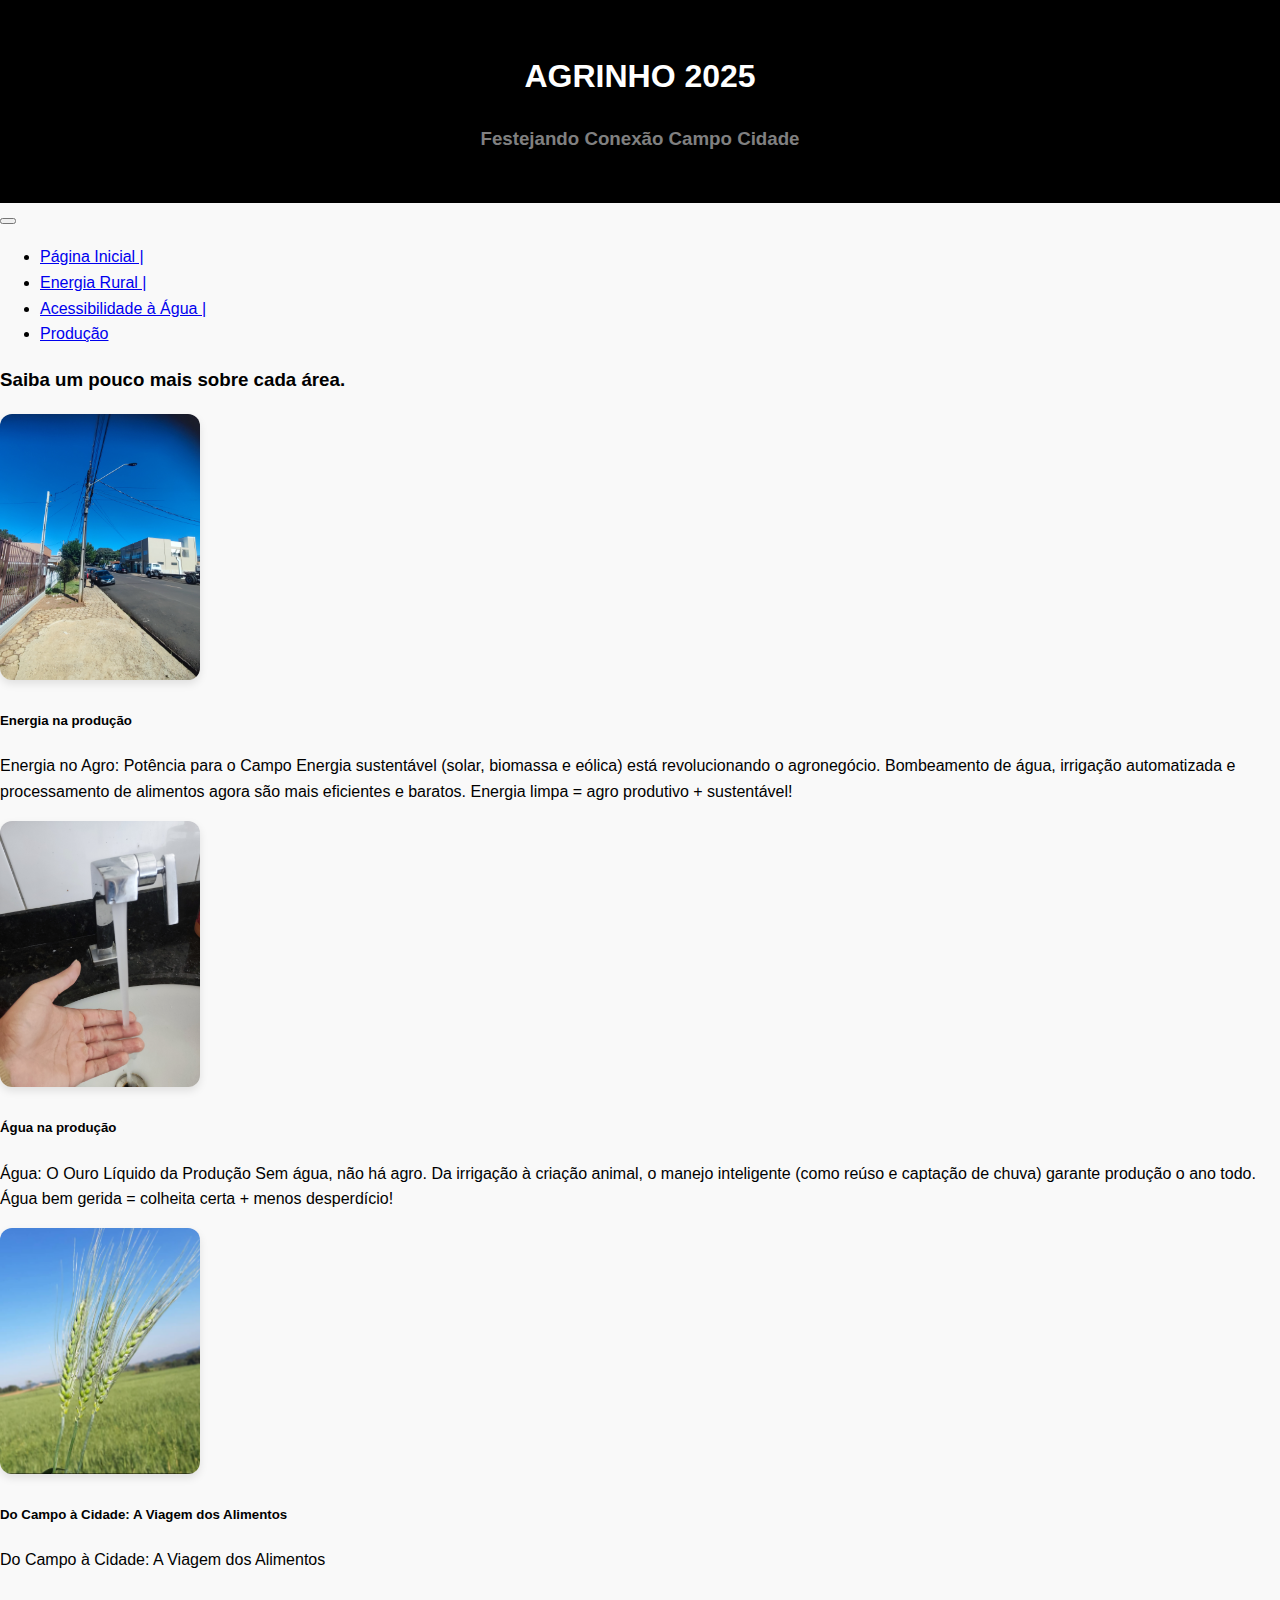
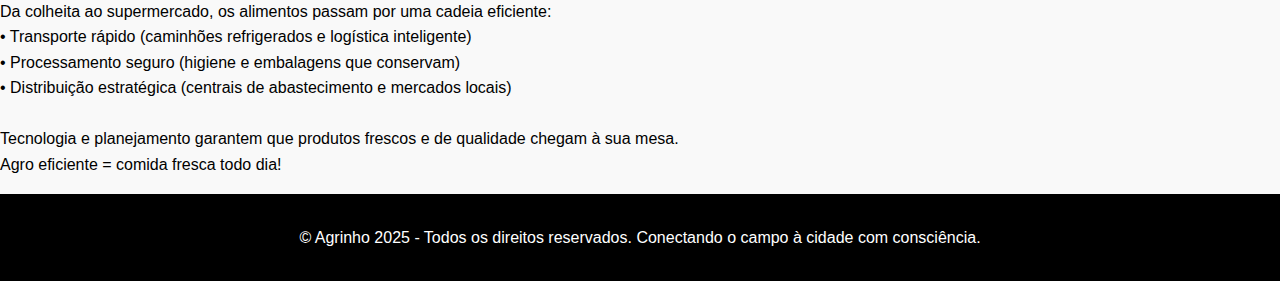
<file: renan/AULA1/producao.html>
<!DOCTYPE html>
<html lang="pt-br">

<head>
    <meta charset="UTF-8">
    <meta name="viewport" content="width=device-width, initial-scale=1.0">
    <title>Agrinho 2025</title>
    <link href="https://cdn.jsdelivr.net/npm/bootstrap@5.3.5/dist/css/bootstrap.min.css" rel="stylesheet"
        integrity="sha384-SgOJa3DmI69IUzQ2PVdRZhwQ+dy64/BUtbMJw1MZ8t5HZApcHrRKUc4W0kG879m7" crossorigin="anonymous">
    <link rel="stylesheet" href="producao.css">
</head>

<body>
    <!--Apresentação do tema-->
    <section class="cabecalho">
        <h1>AGRINHO 2025</h1>
        <h3>Festejando Conexão Campo Cidade</h3>
    </section>

    <!--cabeçalho do site-->
    <nav class="navbar navbar-expand-lg bg-success">
        <div class="container-fluid">
            <button class="navbar-toggler" type="button" data-bs-toggle="collapse" data-bs-target="#navbarNav"
                aria-controls="navbarNav" aria-expanded="false" aria-label="Toggle navigation">
                <span class="navbar-toggler-icon"></span>
            </button>
            <div class="collapse navbar-collapse justify-content-center" id="navbarNav">
                <ul class="navbar-nav">
                    <li class="nav-item">
                        <a class="nav-link active text-white" href="index.html">Página Inicial |</a>
                    </li>
                    <li class="nav-item">
                        <a class="nav-link text-white" href="energia.html">Energia Rural |</a>
                    </li>
                    <li class="nav-item">
                        <a class="nav-link text-white" href="agua.html">Acessibilidade à Água |</a>
                    </li>
                    <li class="nav-item">
                        <a class="nav-link text-white" href="producao.html">Produção</a>
                    </li>
                </ul>
            </div>
        </div>
    </nav>

<!-- Cards em linha com imagem à esquerda -->
<div class="row pt-5">
    <h3 class="text-center pb-3">Saiba um pouco mais sobre cada área.</h3>

    <!-- Card 1 -->
    <div class="row align-items-center mb-4">
        <div class="col-md-3 text-center">
            <img src="./assets/image/poste.jpg" class="img-card" alt="Imagem de reservatório de água.">
        </div>
        <div class="col-md-9">
            <h5>Energia na produção</h5>
            <p>Energia no Agro: Potência para o Campo
Energia sustentável (solar, biomassa e eólica) está revolucionando o agronegócio. Bombeamento de água, irrigação automatizada e processamento de alimentos agora são mais eficientes e baratos. Energia limpa = agro produtivo + sustentável!</p>

        </div>
    </div>

    <!-- Card 2 -->
    <div class="row align-items-center mb-4">
        <div class="col-md-3 text-center">
            <img src="./assets/image/imagem_torneira_renab.jpg" class="img-card" alt="Painéis solares no campo.">
        </div>
        <div class="col-md-9">
            <h5>Água na produção</h5>
            <p> Água: O Ouro Líquido da Produção
Sem água, não há agro. Da irrigação à criação animal, o manejo inteligente (como reúso e captação de chuva) garante produção o ano todo. Água bem gerida = colheita certa + menos desperdício!</p>

        </div>
    </div>

    <!-- Card 3 -->
    <div class="row align-items-center mb-4">
        <div class="col-md-3 text-center">
            <img src="./assets/image/trigo.png" class="img-card" alt="Plantação agrícola no campo.">
        </div>
<div class="col-md-9">
    <h5>Do Campo à Cidade: A Viagem dos Alimentos</h5>
    <p>
        Do Campo à Cidade: A Viagem dos Alimentos<br><br>

        Da colheita ao supermercado, os alimentos passam por uma cadeia eficiente:<br>
        • Transporte rápido (caminhões refrigerados e logística inteligente)<br>
        • Processamento seguro (higiene e embalagens que conservam)<br>
        • Distribuição estratégica (centrais de abastecimento e mercados locais)<br><br>

        Tecnologia e planejamento garantem que produtos frescos e de qualidade chegam à sua mesa.<br>
        Agro eficiente = comida fresca todo dia!
    </p>

</div>

    </div>
</div>



    <!-- Rodapé -->
    <div class="footer">
        <p class="mb-0">© Agrinho 2025 - Todos os direitos reservados. Conectando o campo à cidade com consciência.</p>
    </div>

    <script src="https://cdn.jsdelivr.net/npm/bootstrap@5.3.5/dist/js/bootstrap.bundle.min.js"
        integrity="sha384-k6d4wzSIapyDyv1kpU366/PK5hCdSbCRGRCMv+eplOQJWyd1fbcAu9OCUj5zNLiq"
        crossorigin="anonymous"></script>
</body>

</html>
</file>
<file: style.css>
body {
    padding: 0;
    margin: 0;
    font-family: Arial, Helvetica, sans-serif;
    background-color: #f9f9f9;
    line-height: 1.6;
}

/* CABEÇALHO */
.cabecalho {
    color: white;
    background-color: black;
    text-align: center;
    padding: 30px;
}

/* Animação de entrada para título principal e subtítulo */
@keyframes aparecerDeCima {
    from {
        opacity: 0;
        transform: translateY(-30px);
    }
    to {
        opacity: 1;
        transform: translateY(0);
    }
}

.cabecalho h1,
.cabecalho h3 {
    animation: aparecerDeCima 1s ease-out forwards;
    opacity: 0;
}

.cabecalho h3 {
    color: gray;
    animation-delay: 0.5s;
}

/* MENU */
@keyframes fadeInUp {
    from {
        opacity: 0;
        transform: translateY(15px);
    }
    to {
        opacity: 1;
        transform: translateY(0);
    }
}

.navbar-nav .nav-link {
    animation: fadeInUp 0.8s ease-out forwards;
    opacity: 0;
}

.navbar-nav .nav-item:nth-child(1) .nav-link { animation-delay: 0.3s; }
.navbar-nav .nav-item:nth-child(2) .nav-link { animation-delay: 0.4s; }
.navbar-nav .nav-item:nth-child(3) .nav-link { animation-delay: 0.5s; }
.navbar-nav .nav-item:nth-child(4) .nav-link { animation-delay: 0.6s; }

/* TEXTO */
.alinha-justificado {
    text-align: justify;
}

/* IMAGENS com animação */
@keyframes zoomIn {
    from {
        opacity: 0;
        transform: scale(0.95);
    }
    to {
        opacity: 1;
        transform: scale(1);
    }
}

.img-card,
.img-agro {
    animation: zoomIn 1s ease-out forwards;
    opacity: 0;
}

.img-card:nth-of-type(1) { animation-delay: 0.5s; }
.img-card:nth-of-type(2) { animation-delay: 0.6s; }
.img-card:nth-of-type(3) { animation-delay: 0.7s; }

.img-card-esquerda {
    max-width: 280px;
    height: auto;
    border-radius: 12px;
    box-shadow: 0 4px 8px rgba(0, 0, 0, 0.1);
    margin-left: 0;
}

/* IMAGENS GERAIS */
.img-agro {
    width: 100%;
    max-width: 300px;
    height: auto;
}

.br-3 {
    border-radius: 15px;
}

.img-card {
    max-width: 200px;
    height: auto;
    border-radius: 12px;
    box-shadow: 0 4px 8px rgba(0, 0, 0, 0.1);
    transition: transform 0.3s ease;
}

.img-card:hover {
    transform: scale(1.05);
}

.img-slide {
    max-height: 400px;
    width: 100%;
}

/* RODAPÉ */
@keyframes fadeInBottom {
    from {
        opacity: 0;
        transform: translateY(20px);
    }
    to {
        opacity: 1;
        transform: translateY(0);
    }
}

.footer {
    background-color: black;
    color: white;
    text-align: center;
    padding: 15px;
    animation: fadeInBottom 1.2s ease-out forwards;
    opacity: 0;
    animation-delay: 1s;
}
</file>
<file: renan/AULA1/style.css>
body {
    padding: 0;
    margin: 0;
    font-family: Arial, Helvetica, sans-serif;
    background-color: #f9f9f9;
    line-height: 1.6;
}

.cabecalho {
    color: white;
    background-color: black;
    text-align: center;
    padding: 30px;
}

.cabecalho h3 {
    color: gray;
}

/* Texto justificado alinhado para o lado esquerdo para melhor leitura */
.alinha-justificado {
    text-align: justify;
}

/* Imagem explicativa alinhada mais para esquerda, com tamanho ajustado */
.img-card-esquerda {
    max-width: 280px;
    height: auto;
    border-radius: 12px;
    box-shadow: 0 4px 8px rgba(0, 0, 0, 0.1);
    margin-left: 0; /* imagem encostada à esquerda do container */
}

.img-agro {
    width: 100%;
    max-width: 300px;
    height: auto;
}

.br-3 {
    border-radius: 15px;
}

.img-card {
    max-width: 200px;
    height: auto;
    border-radius: 12px;
    box-shadow: 0 4px 8px rgba(0, 0, 0, 0.1);
    transition: transform 0.3s ease;
}

.img-card:hover {
    transform: scale(1.05);
}

.img-slide {
    max-height: 400px;
    width: 100%;
}

.footer {
    background-color: black;
    color: white;
    text-align: center;
    padding: 15px;
}
</file>
<file: agua.css>
body {
    padding: 0;
    margin: 0;
    font-family: Arial, Helvetica, sans-serif;
    background-color: #f9f9f9;
    line-height: 1.6;
}

/* CABEÇALHO ANIMADO */
.cabecalho {
    color: white;
    background-color: black;
    text-align: center;
    padding: 30px;
    background: linear-gradient(90deg, black, #1a1a1a, black);
    background-size: 300% 100%;
    animation: slideShine 3s linear forwards;
}

@keyframes slideShine {
    0% { background-position: -300px center; }
    100% { background-position: 300px center; }
}

.cabecalho h3 {
    color: gray;
    opacity: 0;
    animation: fadeIn 1.2s ease-out forwards;
    animation-delay: 0.5s;
}

/* ANIMAÇÕES BASE */
@keyframes fadeIn {
    from { opacity: 0; }
    to { opacity: 1; }
}

@keyframes zoomInSlide {
    from {
        opacity: 0;
        transform: scale(0.95) translateY(20px);
    }
    to {
        opacity: 1;
        transform: scale(1) translateY(0);
    }
}

@keyframes fadeUp {
    from {
        opacity: 0;
        transform: translateY(30px);
    }
    to {
        opacity: 1;
        transform: translateY(0);
    }
}

@keyframes blurIn {
    from {
        opacity: 0;
        filter: blur(5px);
        transform: translateY(20px);
    }
    to {
        opacity: 1;
        filter: blur(0);
        transform: translateY(0);
    }
}

/* TEXTO */
.alinha-justificado {
    text-align: justify;
}

/* IMAGENS com animação */
.img-card-esquerda,
.img-agro,
.img-card,
img.img-fluid {
    animation: zoomInSlide 1.2s ease-out forwards;
    opacity: 0;
}

/* Ajuste para todas as imagens */
.img-agro,
.img-card,
.img-card-esquerda {
    width: 100%;
    height: auto;
    border-radius: 12px;
    box-shadow: 0 4px 8px rgba(0, 0, 0, 0.1);
    transition: transform 0.3s ease;
}

.img-card:hover {
    transform: scale(1.05);
}

.br-3 {
    border-radius: 15px;
}

.img-slide {
    max-height: 400px;
    width: 100%;
}

/* CONTEÚDO ANIMADO */
.benefit-card,
.plantio-content {
    animation: fadeUp 1.2s ease-out forwards;
    opacity: 0;
}

.benefit-card:nth-child(1) { animation-delay: 0.3s; }
.benefit-card:nth-child(2) { animation-delay: 0.4s; }
.benefit-card:nth-child(3) { animation-delay: 0.5s; }

/* AJUSTES DE POSICIONAMENTO */
.row.pt-5 {
    align-items: center;
    gap: 2rem !important;
}

.img-card-esquerda {
    margin-left: -1rem;
    max-width: 260px;
}

.d-flex.align-items-start.flex-wrap.gap-4 {
    gap: 1.5rem !important;
}

.img-card {
    margin-right: -1rem;
    max-width: 180px;
}

.texto-plantio {
    padding-left: 1rem;
}

/* RODAPÉ COM ANIMAÇÃO */
.footer {
    background-color: black;
    color: white;
    text-align: center;
    padding: 15px;
    animation: blurIn 1.5s ease-out forwards;
    opacity: 0;
    animation-delay: 1s;
}
</file>
<file: producao.css>
body {
    padding: 0;
    margin: 0;
    font-family: Arial, Helvetica, sans-serif;
    background-color: #f9f9f9;
    line-height: 1.6;
}

/* CABEÇALHO com brilho */
.cabecalho {
    color: white;
    background-color: black;
    text-align: center;
    padding: 30px;
    animation: shine 2s ease-in-out forwards;
    background: linear-gradient(90deg, black, #1a1a1a, black);
    background-size: 200% auto;
}

@keyframes shine {
    0% {
        background-position: -200px center;
    }
    100% {
        background-position: 200px center;
    }
}

.cabecalho h3 {
    color: gray;
    opacity: 0;
    animation: fadeIn 1s ease-out forwards;
    animation-delay: 0.5s;
}

/* Texto justificado */
.alinha-justificado {
    text-align: justify;
}

/* CARD IMAGENS animação */
@keyframes zoomInSlide {
    0% {
        opacity: 0;
        transform: scale(0.95) translateX(-30px);
    }
    100% {
        opacity: 1;
        transform: scale(1) translateX(0);
    }
}

.img-card {
    max-width: 200px;
    height: auto;
    border-radius: 12px;
    box-shadow: 0 4px 8px rgba(0, 0, 0, 0.1);
    transition: transform 0.3s ease;
    animation: zoomInSlide 1s ease-out forwards;
    opacity: 0;
}

.img-card:hover {
    transform: scale(1.05);
}

/* CARD TEXTO animação */
@keyframes fadeUp {
    0% {
        opacity: 0;
        transform: translateY(20px);
    }
    100% {
        opacity: 1;
        transform: translateY(0);
    }
}

.row.align-items-center .col-md-9 {
    animation: fadeUp 1s ease-out forwards;
    opacity: 0;
    animation-delay: 0.3s;
}

/* Carrossel (se tiver no futuro) */
.img-slide {
    max-height: 400px;
    width: 100%;
}

/* RODAPÉ com blur in */
@keyframes blurIn {
    from {
        opacity: 0;
        filter: blur(5px);
        transform: translateY(20px);
    }
    to {
        opacity: 1;
        filter: blur(0);
        transform: translateY(0);
    }
}

.footer {
    background-color: black;
    color: white;
    text-align: center;
    padding: 15px;
    animation: blurIn 1.2s ease-out forwards;
    opacity: 0;
    animation-delay: 0.8s;
}

/* FadeIn genérico */
@keyframes fadeIn {
    from { opacity: 0; }
    to { opacity: 1; }
}
</file>
<file: renan/AULA1/agua.css>
body {
    padding: 0;
    margin: 0;
    font-family: Arial, Helvetica, sans-serif;
    background-color: #f9f9f9;
    line-height: 1.6;
}

.cabecalho {
    color: white;
    background-color: black;
    text-align: center;
    padding: 30px;
}

.cabecalho h3 {
    color: gray;
}

/* Texto justificado alinhado para o lado esquerdo para melhor leitura */
.alinha-justificado {
    text-align: justify;
}

/* Imagem explicativa alinhada mais para esquerda, com tamanho ajustado */
.img-card-esquerda {
    max-width: 280px;
    height: auto;
    border-radius: 12px;
    box-shadow: 0 4px 8px rgba(0, 0, 0, 0.1);
    margin-left: 0; /* imagem encostada à esquerda do container */
}

.img-agro {
    width: 100%;
    max-width: 300px;
    height: auto;
}

.br-3 {
    border-radius: 15px;
}

.img-card {
    max-width: 200px;
    height: auto;
    border-radius: 12px;
    box-shadow: 0 4px 8px rgba(0, 0, 0, 0.1);
    transition: transform 0.3s ease;
}

.img-card:hover {
    transform: scale(1.05);
}

.img-slide {
    max-height: 400px;
    width: 100%;
}

.footer {
    background-color: black;
    color: white;
    text-align: center;
    padding: 15px;
}
</file>
<file: renan/AULA1/producao.css>
body {
    padding: 0;
    margin: 0;
    font-family: Arial, Helvetica, sans-serif;
    background-color: #f9f9f9;
    line-height: 1.6;
}

.cabecalho {
    color: white;
    background-color: black;
    text-align: center;
    padding: 30px;
}

.cabecalho h3 {
    color: gray;
}

/* Texto justificado alinhado para o lado esquerdo para melhor leitura */
.alinha-justificado {
    text-align: justify;
}

/* Imagem explicativa alinhada mais para esquerda, com tamanho ajustado */
.img-card-esquerda {
    max-width: 280px;
    height: auto;
    border-radius: 12px;
    box-shadow: 0 4px 8px rgba(0, 0, 0, 0.1);
    margin-left: 0; /* imagem encostada à esquerda do container */
}

.img-agro {
    width: 100%;
    max-width: 300px;
    height: auto;
}

.br-3 {
    border-radius: 15px;
}

.img-card {
    max-width: 200px;
    height: auto;
    border-radius: 12px;
    box-shadow: 0 4px 8px rgba(0, 0, 0, 0.1);
    transition: transform 0.3s ease;
}

.img-card:hover {
    transform: scale(1.05);
}

.img-slide {
    max-height: 400px;
    width: 100%;
}

.footer {
    background-color: black;
    color: white;
    text-align: center;
    padding: 15px;
}
</file>
